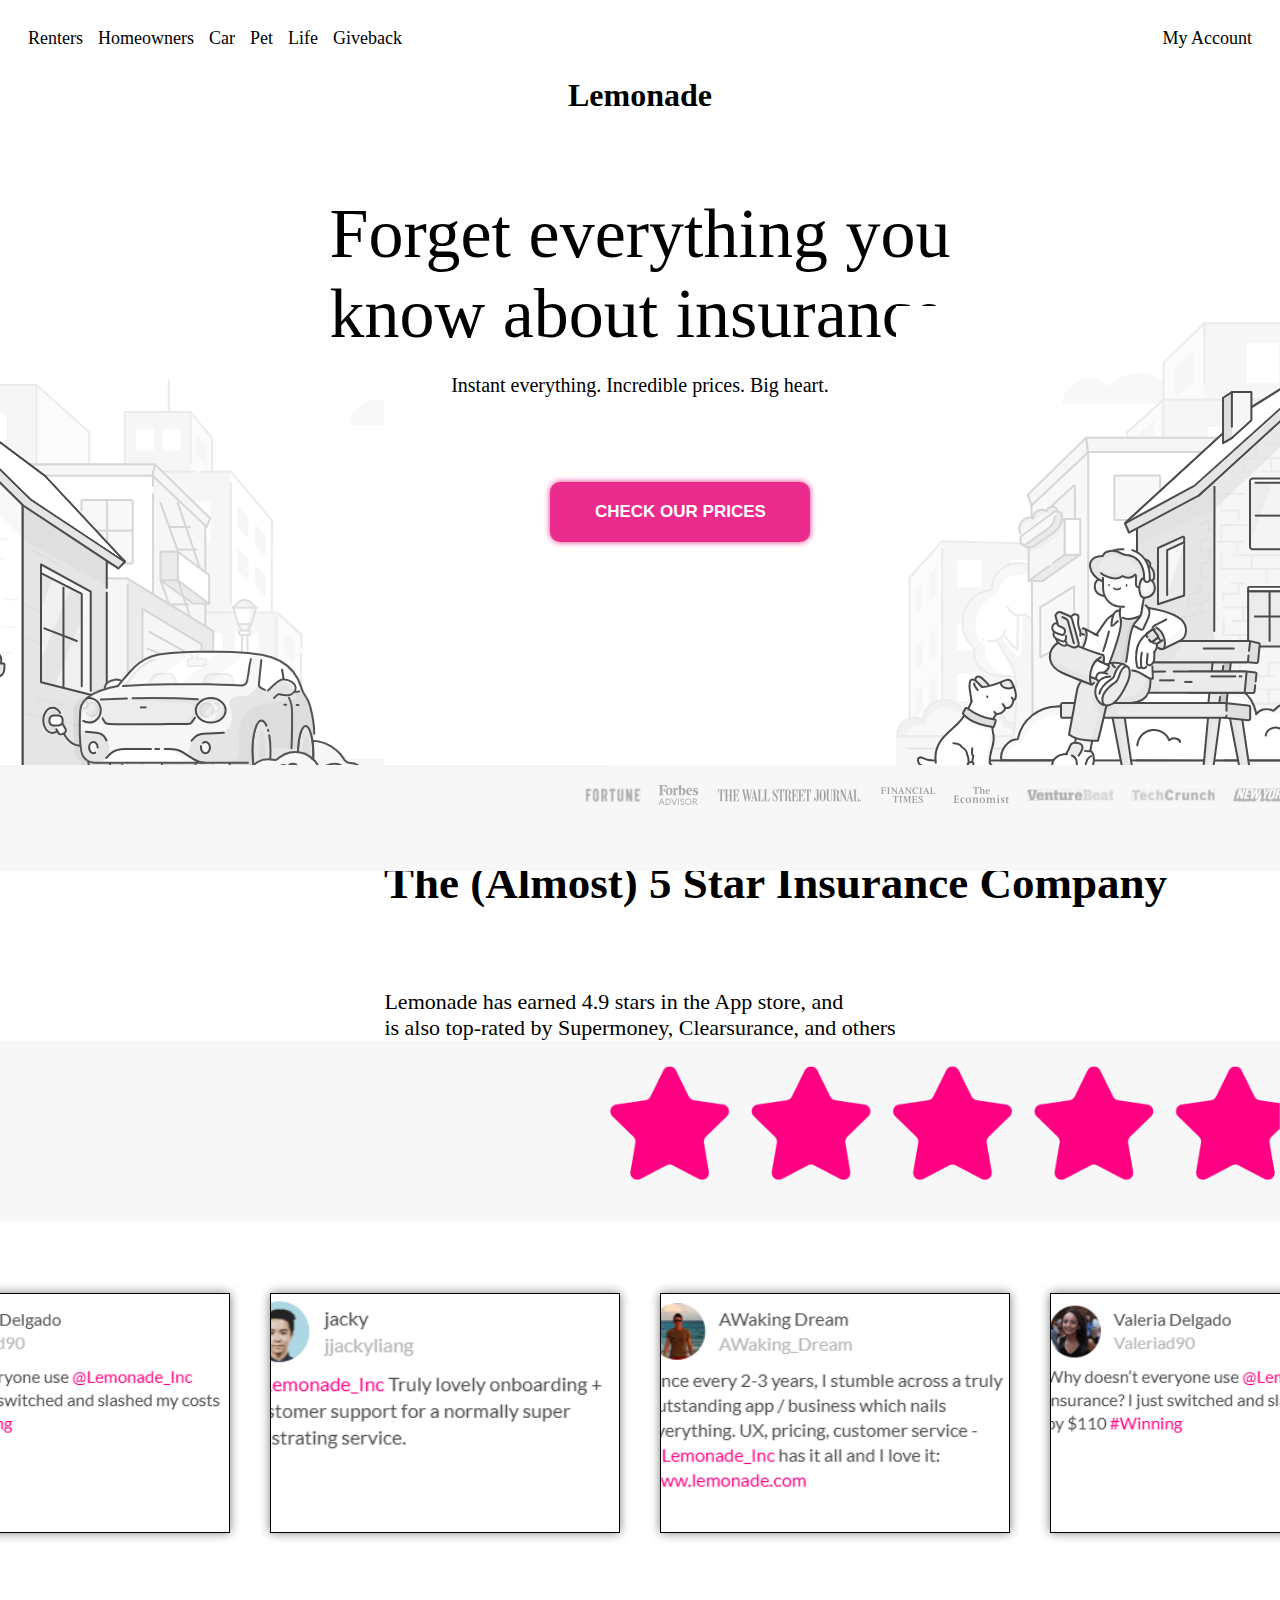
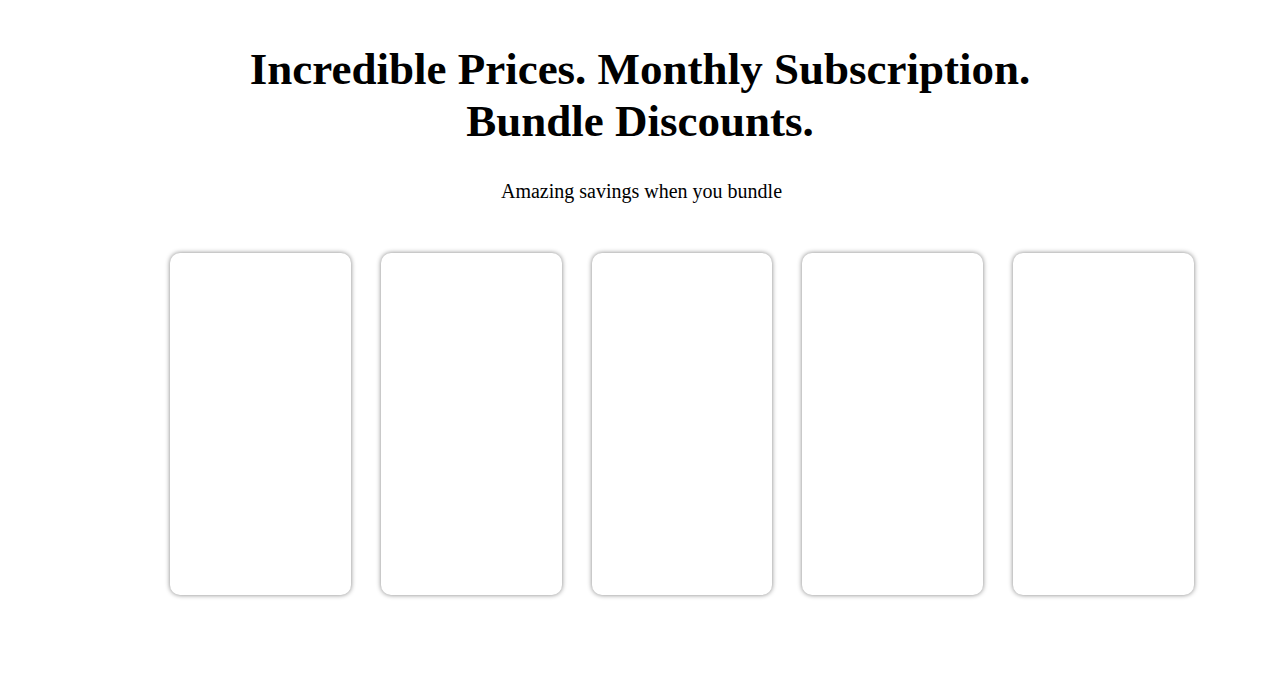
<file: Project ITp/index.html>
<!DOCTYPE html>
<html lang="en">
<head>
    <meta charset="UTF-8">
    <meta name="viewport" content="width=device-width, initial-scale=1.0">
    <title>Lemon</title>
    <link rel="stylesheet" href="style.css">
</head>
<body>
    <div>
        
        <nav class="navv">
            <a href="">Renters</a>
            <a href="">Homeowners</a>
            <a href="">Car</a>
            <a href="">Pet</a>
            <a href="">Life</a>
            <a href="">Giveback</a>
            <a href="">My Account</a>
        </nav>
        <h1 class="h11">Lemonade</h1>
        <p class="main">Forget everything you
        <br>know about insurance</p>
        <p class="low">Instant everything. Incredible prices. Big heart.</p>
        <button class="mbot">CHECK OUR PRICES</button>
        <h1 class="loww">The (Almost) 5 Star Insurance Company </h1>
        <p class="img">Lemonade has earned 4.9 stars in the App store, and
        <br>is also top-rated by Supermoney, Clearsurance, and others</p>
        <img id="star" src="/Picture/image3.png" alt="">
        <img class="house1" src="/Picture/image.png" alt="">
        <img class="house2" src="/Picture/image1.png" alt="">
        <img class="house3" src="/Picture/image2.png" alt="">
        <div class="caro">
            <div class="box1">
                <img src="/Picture/11.png" alt="">
            </div>
            <div class="box2">
                <img src="/Picture/22.png" alt="">
            </div>
            <div class="box3">
                <img src="/Picture/33.png" alt="">
            </div>
            <div class="box4">
                <img src="/Picture/11.png" alt="">
            </div>
            <div class="box5">
                <img src="/Picture/22.png" alt="">
            </div>
            <div class="box6">
                <img src="/Picture/33.png" alt="">
            </div>
            <div class="box7">
                <img src="/Picture/44.png" alt="">
            </div>
            <div class="box8">
                <img src="/Picture/11.png" alt="">
            </div>
        </div>
        <h1 id="price">Incredible Prices. Monthly Subscription.</h1>
        <h1 id="price1">Bundle Discounts.</h1>
        <p id="pc">Amazing savings when you bundle</p>
        <div id="car">
            <div class="cat"></div>
            <div class="cat"></div>
            <div class="cat"></div>
            <div class="cat"></div>
            <div class="cat"></div>
        </div>
    </div>
</body>
</html>
</file>
<file: Project ITp/style.css>
*{
    margin: 0;
    padding: 0;
    box-sizing: border-box;
}
body{
    height: 250vh;
    
    background-position: center;
    background-repeat: no-repeat;
    background-size: cover;
}
.navv{
    margin: 28px;
    display: flex;
    gap: 15px;
    font-size: large;
}
.navv a:nth-child(6){
    margin-right: auto;
}
.navv a{
    text-decoration: none;
    color: black;
}
.navv a:hover{
    text-decoration: underline;
}
.h11{
    font-size: 32px;
    display: flex;
    justify-content: center;
    
}
.main{
    display: flex;
    justify-content: center;
    align-items: center;
    font-size: 70px;
    margin-top: 80px;
}
.low{
    display: flex;
    justify-content: center;
    align-items: center;
    margin-top: 20px;
    font-size: 20px;
}
.mbot{
    
    width: 260px;
    height: 60px;
    position: absolute;
    left: 43%;
    margin-top: 85px;
    border: none;
    background-color: rgb(236, 44, 140);
    border-radius: 10px;
    color: white;
    font-size: 17px;
    font-weight: 600;
    box-shadow:  0 0 6px  rgb(236, 44, 140);
}
.loww{
    position: absolute;
    left: 30%;
    bottom: -1%;
    font-size: 45px;
}
.img{
    display: flex;
    justify-content: center;
    align-items: center;
    margin-top: 37rem;
    font-size: 22px;

}

.caro div{
    border: 1px solid black;
    min-width: 350px;
    height: 240px;
    margin: 20px;
    animation: spin 3s infinite linear;
    box-shadow: 0 0 10px gray;
}
.caro{
    display: flex;
    justify-content: center;
    align-items: center;
    margin-top: 3rem;
    overflow-x: auto;
    
}
.caro::-webkit-scrollbar{
    display: none;
}
@keyframes spin{
    from {translate: 0;}
    to {translate: -100%;}
}
.house1{
    position: absolute;
    left: 70%;
    top: 34%;
}
.house2{
    position: absolute;
    right: 70%;
    top: 39%;
}
.house3{
    position: absolute;
    top: 85%;
}
.box3 img{
    width: 100%;
    height: 100%;
    object-fit: cover;
}
.box4 img{
    width: 100%;
    height: 100%;
    object-fit: cover;
}
.box5 img{
    width: 100%;
    height: 100%;
    object-fit: cover;
}
.box6 img{
    width: 100%;
    height: 100%;
    object-fit: cover;
}
.box7 img{
    width: 100%;
    height: 100%;
    object-fit: cover;
}
.box8 img{
    width: 100%;
    height: 100%;
    object-fit: cover;
}
#price{
    display: flex;
    justify-content: center;
    align-items: center;
    font-size: 45px;
    margin-top: 90px;
}
#price1{
    display: flex;
    justify-content: center;
    align-items: center;
    font-size: 45px;
}
#pc{
    font-size: 20px;
    display: flex;
    justify-content: center;
    align-items: center;
    margin-top: 33px;
    margin-left: 3px;
}
#car{
    display: flex;
    width: 80%;
    height: 50%;
    margin-left: 170px;
    margin-top: 50px;
    gap: 30px;
    justify-content: center;
    align-items: center;
}
#car .cat{
    width: 250px;
    height: 38vh;
    border-radius: 10px;
    box-shadow: 0 0 5px gray;
}
</file>
